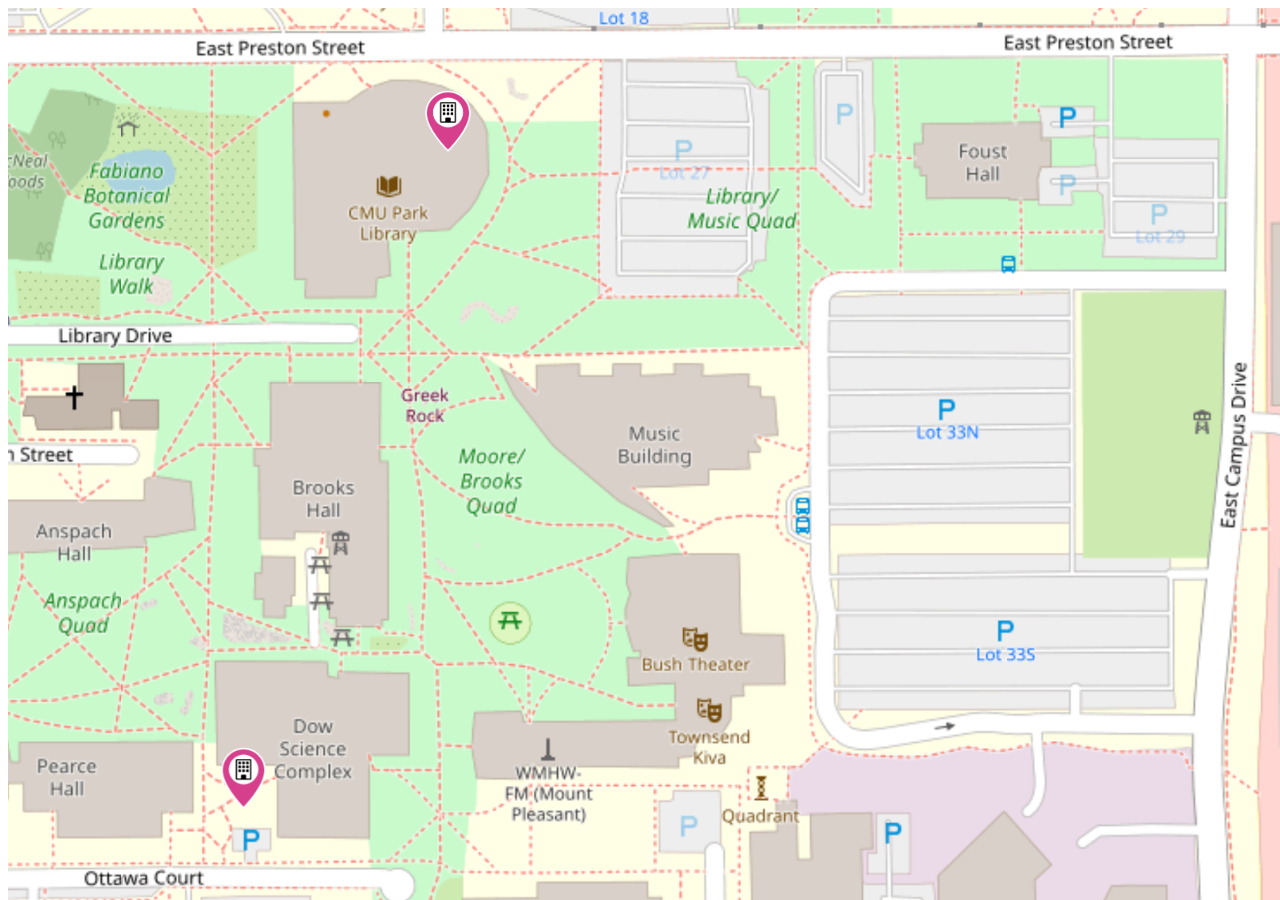
<file: AccessibilityMap-finalf/src/main/resources/static/index.html>
<html lang="en">
<head>
	<meta charset="UTF-8">
	<meta name="viewport" content="width=device-width, initial-scale=1.0">
	<link rel="stylesheet" href="styles.css">
	<title>Accessibility Map</title>
	<link rel="icon" type="image/png" href="Assets/BuildingPin.png"></link>
</head>
<body>
	<div class="mapContainer">
		<img src="Assets/CampusMap.png" class="map centralMap"></img>
		<a href="pearce.html" class="mapPin" style="left: 17%; top: 83%;">
			<img src="Assets/BuildingPin.png" class="mapPin"><img>
		</a>
		<a href="library.html" class="mapPin" style="left: 33%; top: 10%;">
			<img src="Assets/BuildingPin.png" class="mapPin"><img>
		</a>
	</div>
	<!-- testing git changes -->
</body>
</html>
</file>
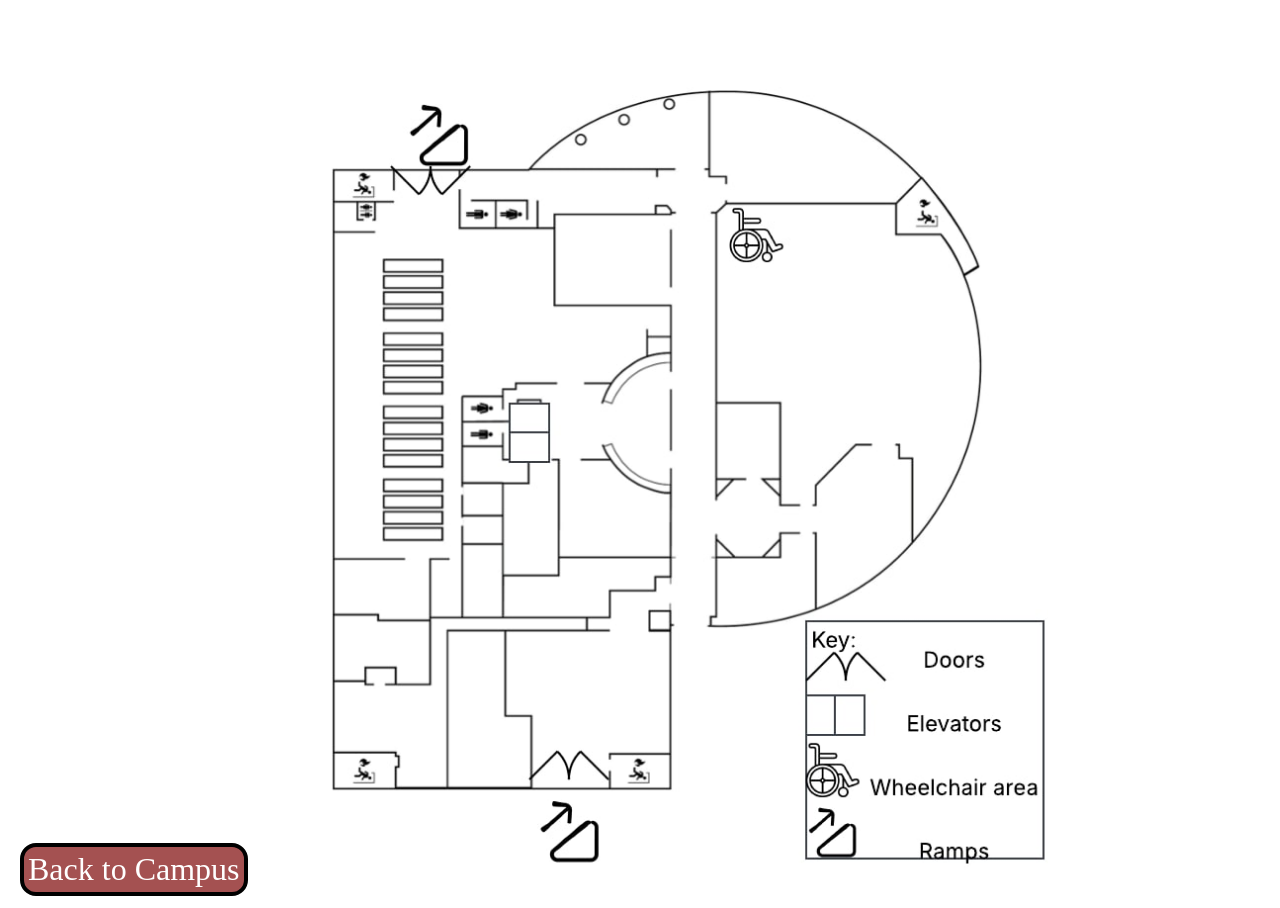
<file: AccessibilityMap-finalf/src/main/resources/static/library.html>
<!DOCTYPE html>
<html lang="en">
<head>
	<meta charset="UTF-8">
	<meta name="viewport" content="width=device-width, initial-scale=1.0">
	<link rel="stylesheet" href="styles.css">
	<title>Accessibility Map - Library</title>
	<link rel="icon" type="image/png" href="Assets/BuildingPin.png"></link>
</head>
<body>
	
	<div class="mapContainer">
<img src="Assets/LibraryMap.jpg" class="map LibraryMap" width = "800" height = "900"></img>
		<a href="index.html" class="backButton">
			<p class="backButtonText">Back to Campus</p>
		</a>
		
</body>
</html>
</file>
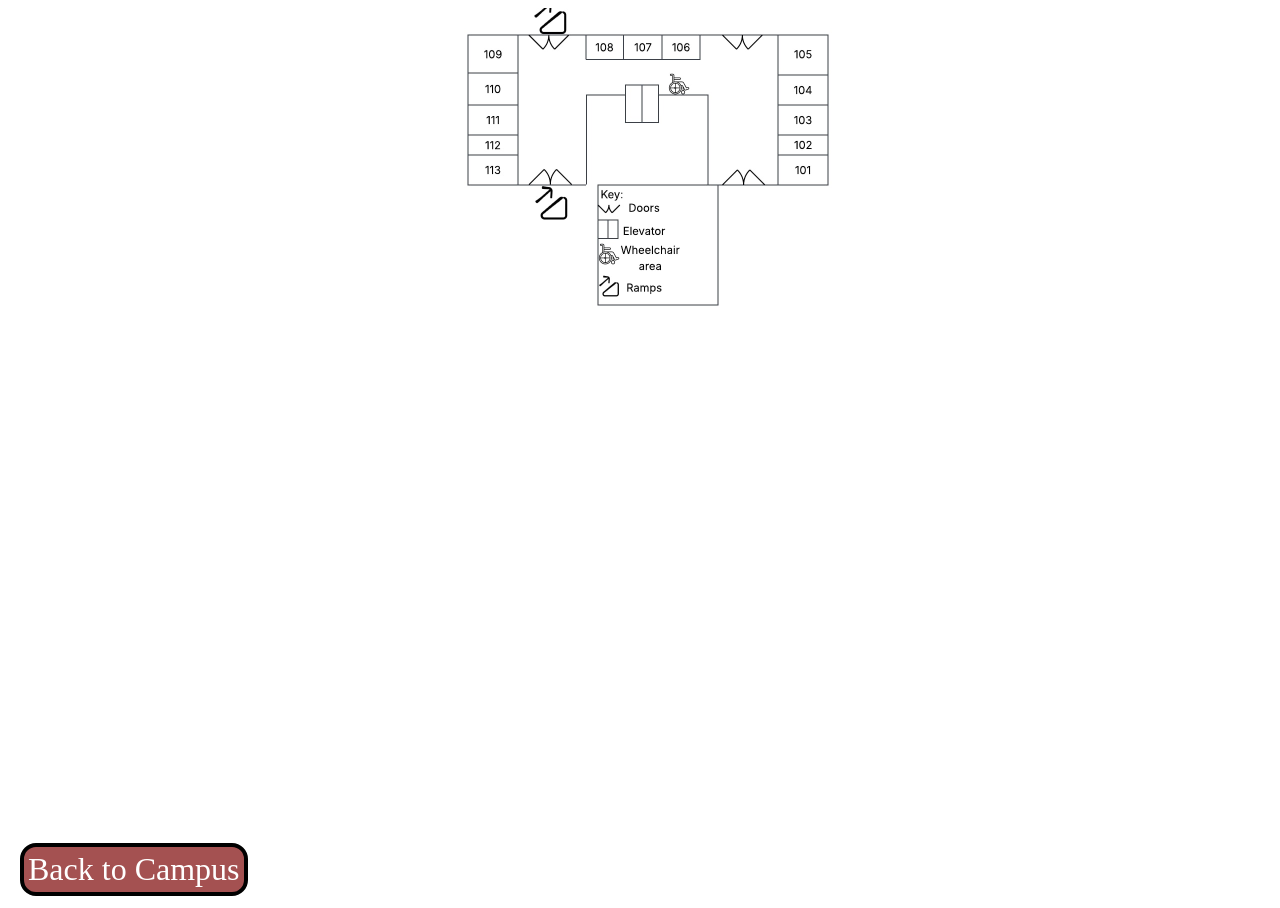
<file: AccessibilityMap-finalf/src/main/resources/static/pearce.html>
<!DOCTYPE html>
<html lang="en">
<head>
	<meta charset="UTF-8">
	<meta name="viewport" content="width=device-width, initial-scale=1.0">
	<link rel="stylesheet" href="styles.css">
	<title>Accessibility Map - Pearce</title>
	<link rel="icon" type="image/png" href="Assets/BuildingPin.png"></link>
</head>
<body>
		<div class="mapContainer">
		<img src="Assets/PearceMap.jpg" class="map pearceMap"></img>
		<a href="index.html" class="backButton">
			<p class="backButtonText">Back to Campus</p>
		</a>
		
</body>
	
</html>
</file>
<file: AccessibilityMap-finalf/src/main/resources/static/styles.css>
* {
    overflow: hidden;
}

.body {
    margin: 0px;
}

/*Map Background and Images*/
.mapContainer {
    background: #FFFFFF;
    position: absolute;
    overflow: hidden;
    margin: 0px;
    width: 100%;
    height: 100vh;

    display:grid;
    overflow: hidden;
}
.map {
    object-fit: cover;
    object-position: center;
    display: block;
    margin: 0 auto;
}
.centralMap {
    width: 105.4%;
    height: 133.7%;
}
.pearceMap {
    width: 400px;
    height: 300px;
    object-position: 50% 61.6% ;
}
.libraryMap {
    height: 50%;
    width: auto;
}

/*Map Pins*/
.mapPin {
    position:fixed;
    width: auto;
    height: 64px;
    display: block;
    margin: 0 auto;
    object-position: 50% 50%;
}

/*Button*/
.backButton {
    position: absolute;
    display: flex;
    justify-content: center;
    align-items: center;
    border-radius: 16px;
    background: #A45151;
    border: 4px solid #000000;
    z-index: 2px;
    text-decoration: none;
    width: fit-content;
    height: fit-content;
    left: 12px;
    bottom: 12px;
}
.backButtonText {
    color: #FFFFFF;
    font-family: "Inter";
    font-size: 32px;
    font-weight: 400;
    margin:4px;
}

/*On Hover*/
.backButton:hover:not(:disabled) {
    background-color: #e64747;
    transform: translateY(-1px);
}
/*On Click*/
.backButton:active:not(:disabled) {
    background-color: #602626;
    transform: translateY(1px) scale(0.98);
}

/*Key*/
.key {
    position: absolute;
    display: flex;
    flex-direction: column;
    gap: 12px;
    padding: 12px 12px 12px 12px;
    justify-content: flex-start;
    align-items: flex-start;
    border-radius: 32px;
    background: #FFFFFF;
    border: 4px solid #000000;
    right: 12px;
    bottom: 12px;
}
.keyContent {
    display: flex;
    flex-direction: row;
    gap: 12px;
    padding: 0px 0px 0px 0px;
    justify-content: center;
    align-items: center;   
}
.keyText {
    margin: 0px;
    color: #000000;
    font-family: "Inter";
    font-weight: 400;
}
.keyText.title {
    align-self: center;
    font-size: 32px;
}
.keyText.body {
    font-size: 16px;
}
.keyIcon {
  width: auto;
  height: 32px;
}
</file>
